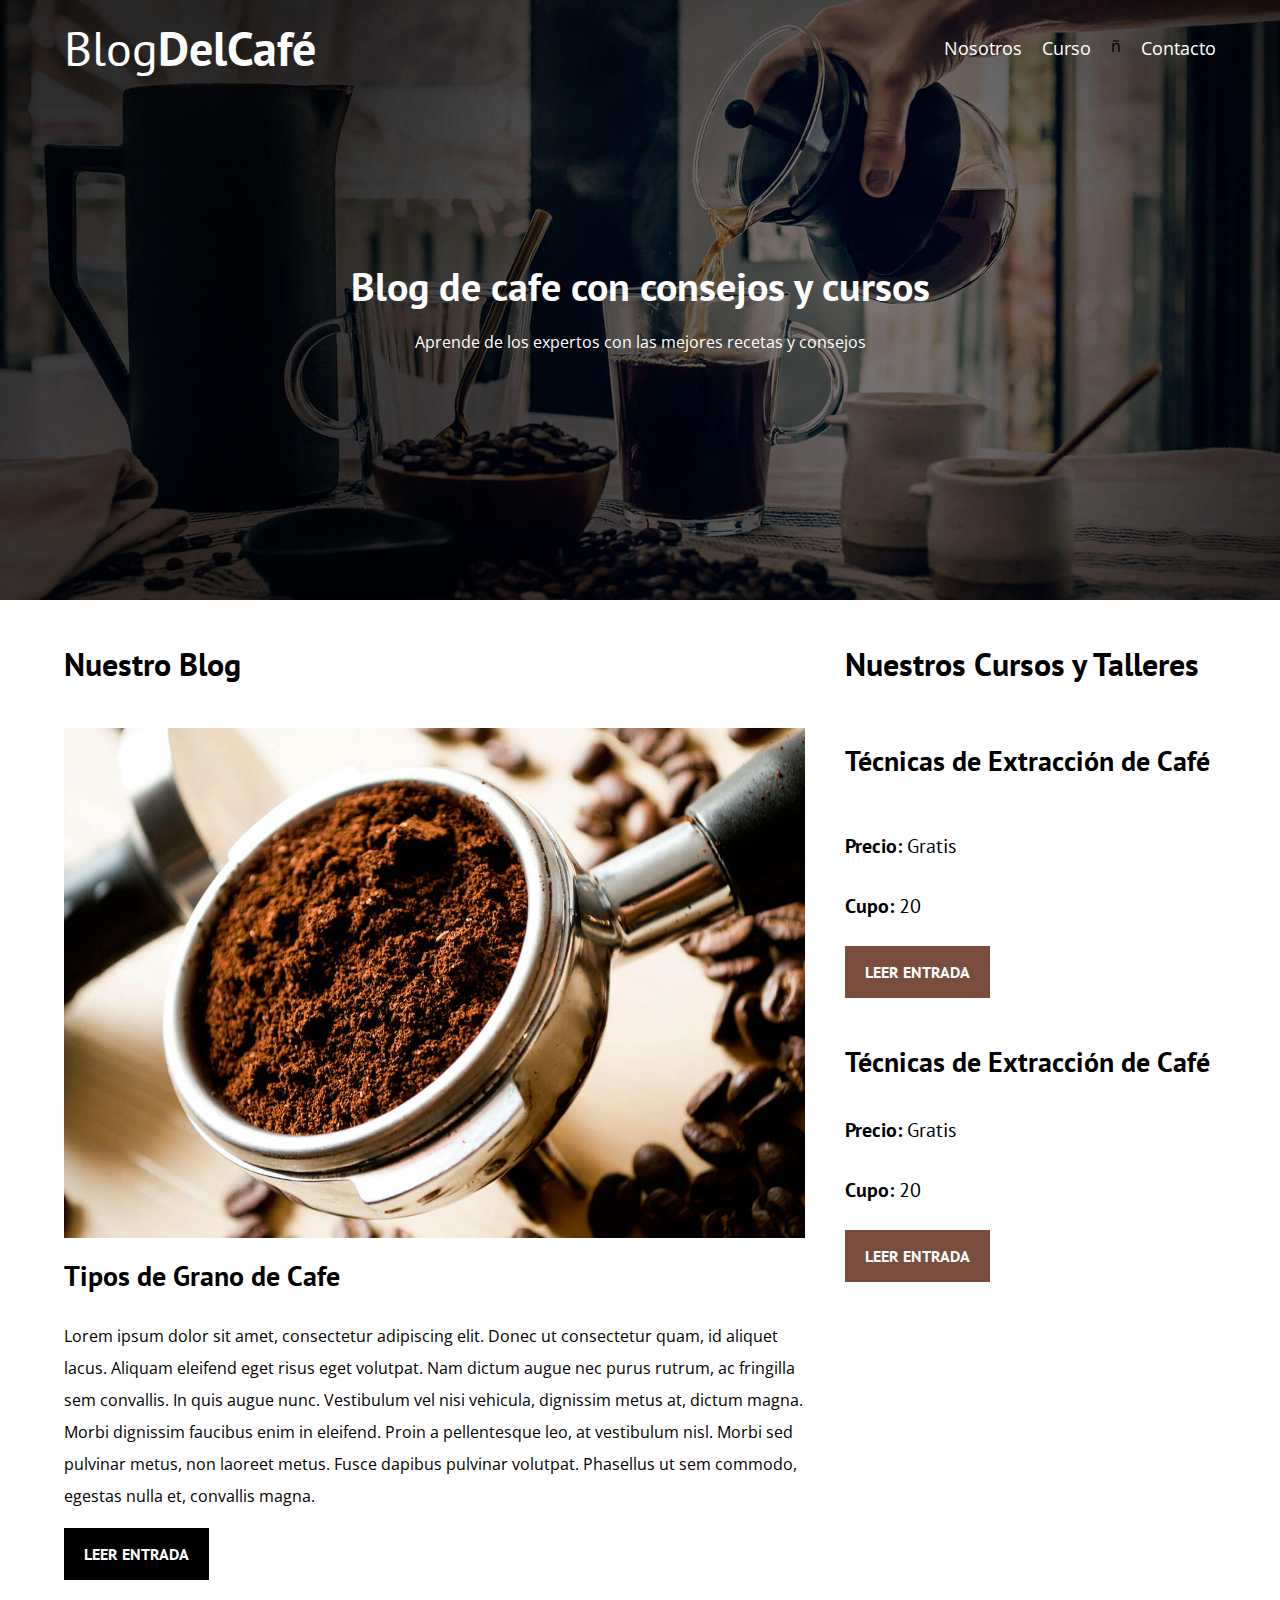
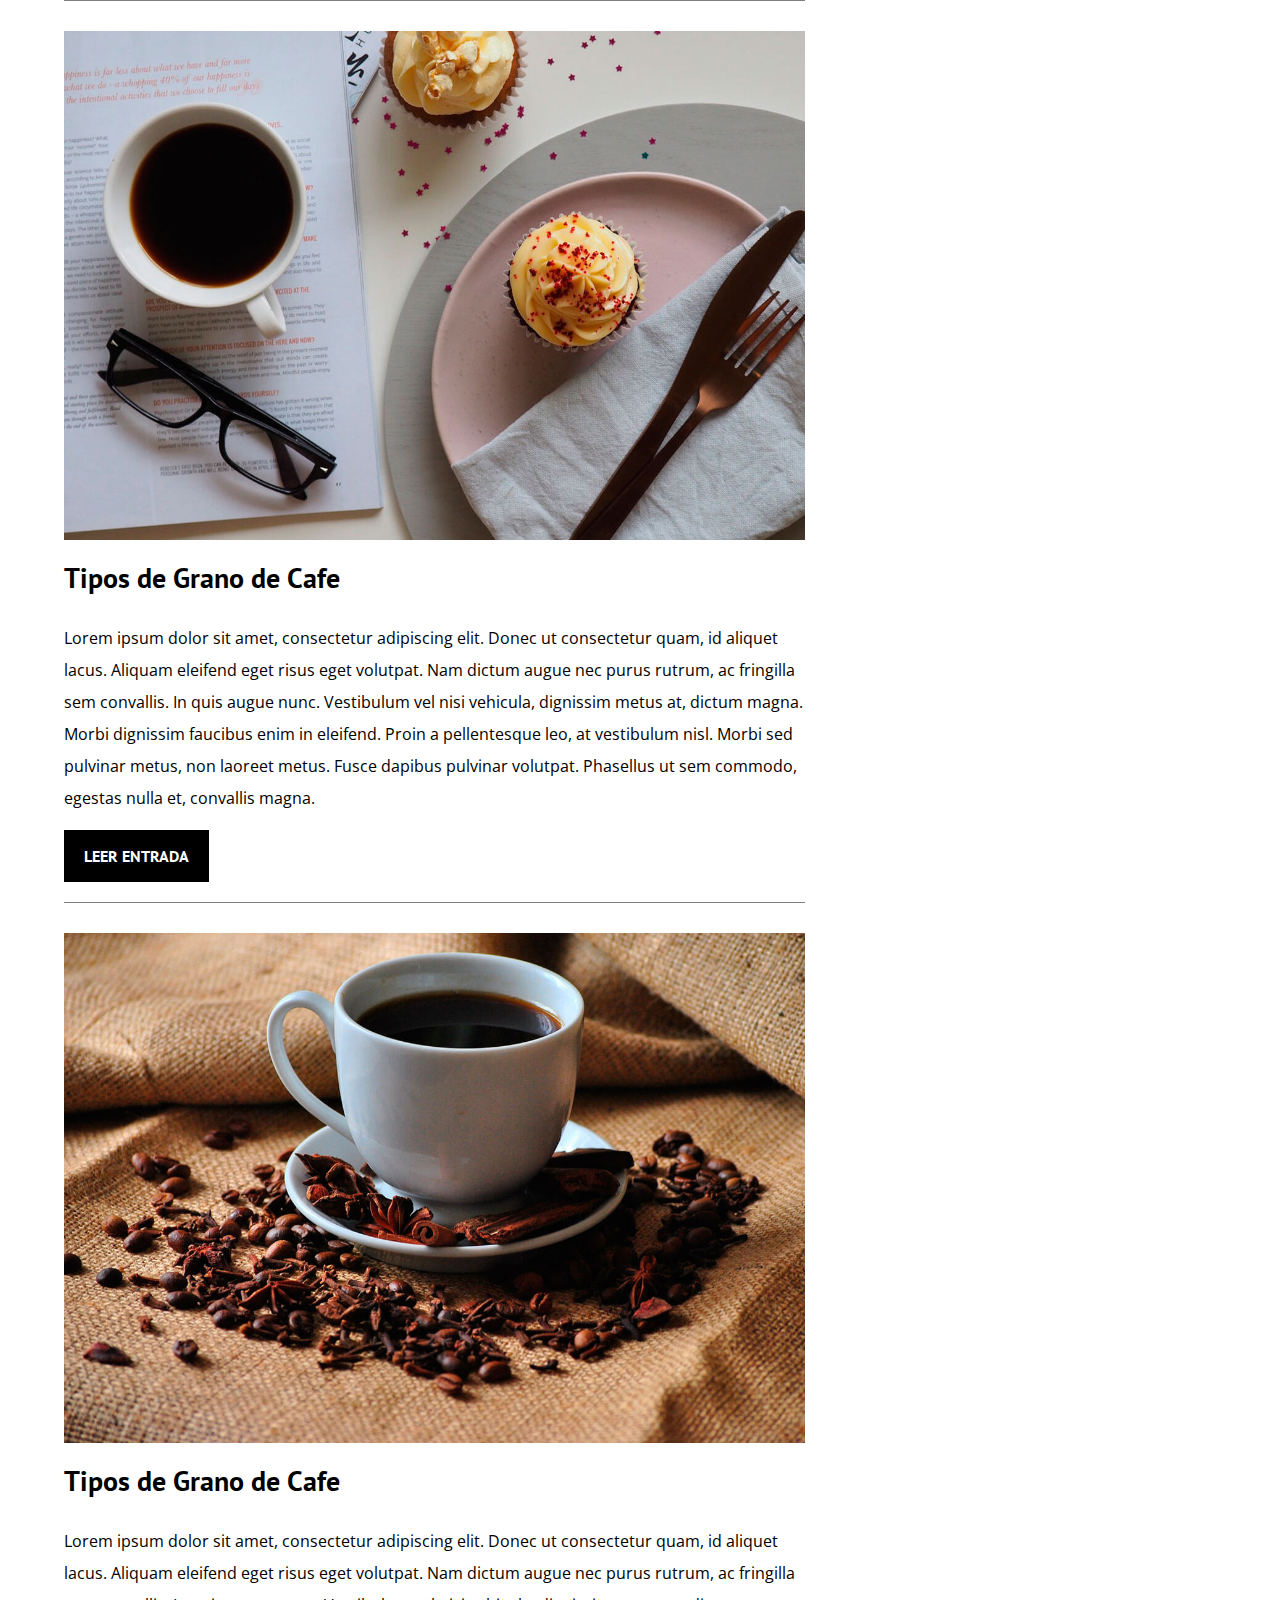
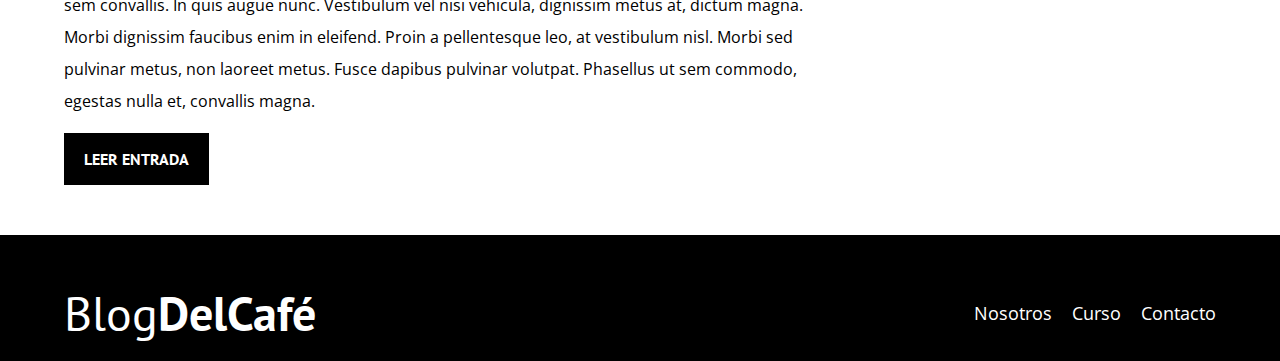
<file: index.html>
<!DOCTYPE html>
<html lang="en">
<head>
    <meta charset="UTF-8">
    <meta name="viewport" content="width=device-width, initial-scale=1.0">
    <title>BlogDelCafe</title>
    <link rel="stylesheet" href="css/normalize.css">
    <link href="https://fonts.googleapis.com/css2?family=Open+Sans&family=PT+Sans:wght@400;700&display=swap" rel="stylesheet">
    <link rel="stylesheet" href="css/style.css">
</head>
<body>
    <header class="header">
        <div class="contenedor">
            <div class="barra">
                <a href="index.html" class="logo">
                    <h1 class="logo-nombre no-margin centrar-texto  ">Blog<span class="logo-bold">DelCafé</span></h1>
                </a>
                <nav class="navegacion">
                    <a href="nosotros.html" class="navegacion-enlace">Nosotros</a>
                    <a href="curso.html" class="navegacion-enlace">Curso</a>ñ
                    <a href="contacto.html" class= "navegacion-enlace">Contacto</a>
                </nav>
            </div>
        </div>
       <div class="header-texto">
           <h2 id="heading" class="no-margin">Blog de cafe con consejos y cursos</h2>
           <p class="no-margin">Aprende de los expertos con las mejores recetas y consejos</p>
       </div>
    </header>
    <!--Contenido-->
    <div class="contenedor contenido-principal">
        <main class="blog">
            <h3>Nuestro Blog</h3>
            <article class="entrada">
                <div class="entrada-imagen">
                    <img src="img/blog1.jpg" alt="imagen blog">
                </div>

                <div class="entrada-contenido">
                    <h4 class="no-margin">Tipos de Grano de Cafe</h4>
                    <p>Lorem ipsum dolor sit amet, consectetur adipiscing elit. Donec ut consectetur quam, id aliquet lacus. Aliquam eleifend eget risus eget volutpat. Nam dictum augue nec purus rutrum, ac fringilla sem convallis. In quis augue nunc. Vestibulum vel nisi vehicula, dignissim metus at, dictum magna. Morbi dignissim faucibus enim in eleifend. Proin a pellentesque leo, at vestibulum nisl. Morbi sed pulvinar metus, non laoreet metus. Fusce dapibus pulvinar volutpat. Phasellus ut sem commodo, egestas nulla et, convallis magna.</p>
                    <a href="entrada.html" class="bottom bottom-primario">Leer Entrada</a>
                </div>
            </article>

            <article class="entrada">
                <div class="entrada-imagen">
                    <img src="img/blog2.jpg" alt="imagen blog">
                </div>

                <div class="entrada-contenido">
                    <h4 class="no-margin">Tipos de Grano de Cafe</h4>
                    <p>Lorem ipsum dolor sit amet, consectetur adipiscing elit. Donec ut consectetur quam, id aliquet lacus. Aliquam eleifend eget risus eget volutpat. Nam dictum augue nec purus rutrum, ac fringilla sem convallis. In quis augue nunc. Vestibulum vel nisi vehicula, dignissim metus at, dictum magna. Morbi dignissim faucibus enim in eleifend. Proin a pellentesque leo, at vestibulum nisl. Morbi sed pulvinar metus, non laoreet metus. Fusce dapibus pulvinar volutpat. Phasellus ut sem commodo, egestas nulla et, convallis magna.</p>
                    <a href="entrada.html" class="bottom bottom-primario">Leer Entrada</a>
                </div>
            </article>

            <article class="entrada">
                <div class="entrada-imagen">
                    <img src="img/blog3.jpg" alt="imagen blog">
                </div>

                <div class="entrada-contenido">
                    <h4 class="no-margin">Tipos de Grano de Cafe</h4>
                    <p>Lorem ipsum dolor sit amet, consectetur adipiscing elit. Donec ut consectetur quam, id aliquet lacus. Aliquam eleifend eget risus eget volutpat. Nam dictum augue nec purus rutrum, ac fringilla sem convallis. In quis augue nunc. Vestibulum vel nisi vehicula, dignissim metus at, dictum magna. Morbi dignissim faucibus enim in eleifend. Proin a pellentesque leo, at vestibulum nisl. Morbi sed pulvinar metus, non laoreet metus. Fusce dapibus pulvinar volutpat. Phasellus ut sem commodo, egestas nulla et, convallis magna.</p>
                    <a href="entrada.html" class="bottom bottom-primario">Leer Entrada</a>
                </div>
            </article>
        </main>
        <aside class="sidebar">
            <h3>Nuestros Cursos y Talleres</h3>
            <ul class="cursos no-padding">    
                <li class="widget-curso">
                    <h4>Técnicas de Extracción de Café</h4>
                    <p class="widget-curso-label">Precio:
                        <span class="widget-curso-info"> Gratis</span>
                    </p>
                    <p class="widget-curso-label">Cupo:
                        <span class="widget-curso-info"> 20</span>
                    </p>
                    <a href="entrada.html" class="bottom bottom-secundario">Leer Entrada</a>
                </li>

            </ul>
    
            <ul class="cursos no-padding">    
                <li class="widget-curso">
                    <h4 class="no-margin">Técnicas de Extracción de Café</h4>
                    <p class="widget-curso-label">Precio:
                        <span class="widget-curso-info"> Gratis</span>
                    </p>
                    <p class="widget-curso-label">Cupo:
                        <span class="widget-curso-info"> 20</span>
                    </p>
                    <a href="entrada.html" class="bottom bottom-secundario">Leer Entrada</a>
                </li>

            </ul>
        </aside>
    </div>
    <footer class="footer">
        <div class="contenedor">
            <div class="barra">
                <a href="index.html" class="logo">
                    <h1 class="logo-nombre no-margin centrar-texto  ">Blog<span class="logo-bold">DelCafé</span></h1>
                </a>
                <nav class="navegacion">
                    <a href="nosotros.hrml" class="navegacion-enlace">Nosotros</a>
                    <a href="curso.html" class="navegacion-enlace">Curso</a>
                    <a href="contacto.html" class= "navegacion-enlace">Contacto</a>
                </nav>
            </div>
        </div>
    </footer>
    <script src="js/script.js">

    </script>
</body>
</html>
</file>
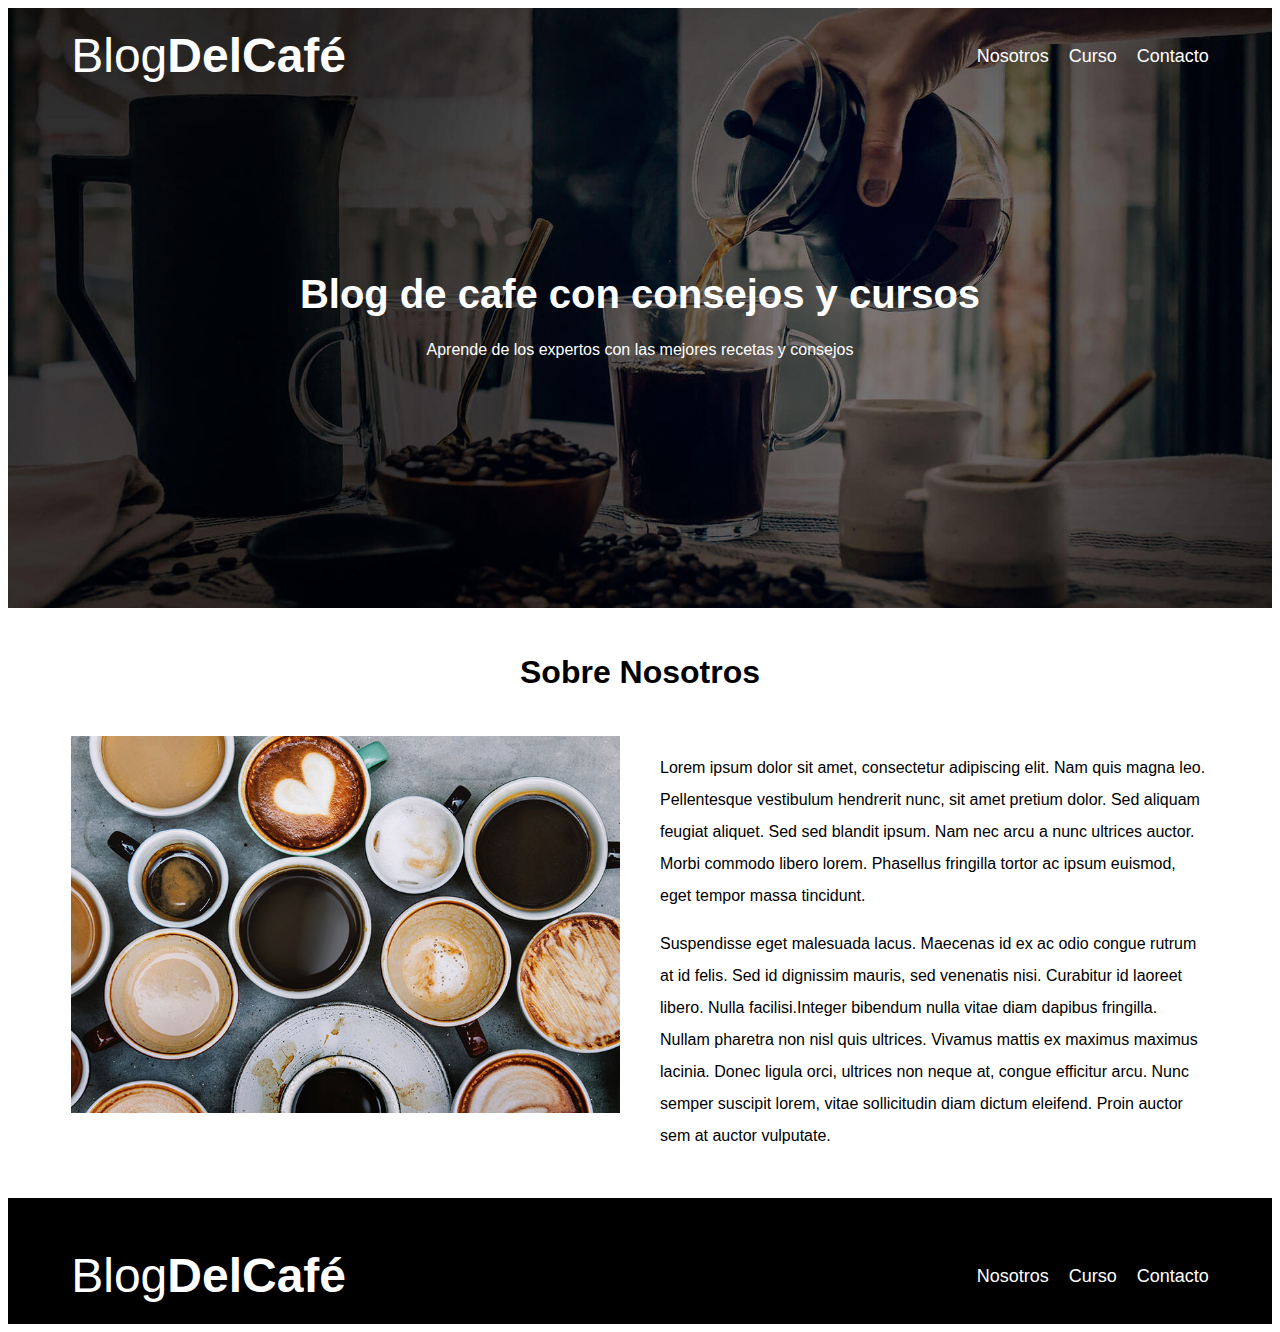
<file: nosotros.html>
<!DOCTYPE html>
<html lang="en">
<head>
    <meta charset="UTF-8">
    <meta name="viewport" content="width=device-width, initial-scale=1.0">
    <link rel="stylesheet" href="css/style.css">
    <title>Document</title>
</head>
    <body>
        <header class="header">
            <div class="contenedor">
                <div class="barra">
                    <a href="index.html" class="logo">
                        <h1 class="logo-nombre no-margin centrar-texto  ">Blog<span class="logo-bold">DelCafé</span></h1>
                    </a>
                    <nav class="navegacion">
                        <a href="nosotros.html" class="navegacion-enlace">Nosotros</a>
                        <a href="curso.html" class="navegacion-enlace">Curso</a>
                        <a href="contacto.html" class= "navegacion-enlace">Contacto</a>
                    </nav>
                </div>
            </div>
           <div class="header-texto">
               <h2  class="no-margin">Blog de cafe con consejos y cursos</h2>
               <p class="no-margin">Aprende de los expertos con las mejores recetas y consejos</p>
           </div>
              
        </header>
        <main class="contenedor">
            <h3 class="centrar-texto">Sobre Nosotros</h3>
            <div class="sobre-nosotros">
            <div class="sobre-nosotros-imagen">
                <img src="img/nosotros.jpg" alt="nosotros img">
            </div>
            <div class="sobre-nosotros-texto">
                <p>Lorem ipsum dolor sit amet, consectetur adipiscing elit. Nam quis magna leo. Pellentesque vestibulum hendrerit nunc, sit amet pretium dolor. Sed aliquam feugiat aliquet. Sed sed blandit ipsum. Nam nec arcu a nunc ultrices auctor. Morbi commodo libero lorem. Phasellus fringilla tortor ac ipsum euismod, eget tempor massa tincidunt.</p>

                <p>Suspendisse eget malesuada lacus. Maecenas id ex ac odio congue rutrum at id felis. Sed id dignissim mauris, sed venenatis nisi. Curabitur id laoreet libero. Nulla facilisi.Integer bibendum nulla vitae diam dapibus fringilla. Nullam pharetra non nisl quis ultrices. Vivamus mattis ex maximus maximus lacinia. Donec ligula orci, ultrices non neque at, congue efficitur arcu. Nunc semper suscipit lorem, vitae sollicitudin diam dictum eleifend. Proin auctor sem at auctor vulputate.</p>
            </div>
            </div>
        </main>
        <!--Contenido-->
        <footer class="footer">
            <div class="contenedor">
                <div class="barra">
                    <a href="index.html" class="logo">
                        <h1 class="logo-nombre no-margin centrar-texto  ">Blog<span class="logo-bold">DelCafé</span></h1>
                    </a>
                    <nav class="navegacion">
                        <a href="nosotros.html" class="navegacion-enlace">Nosotros</a>
                        <a href="curso.html" class="navegacion-enlace">Curso</a>
                        <a href="contacto.html" class= "navegacion-enlace">Contacto</a>
                    </nav>
                </div>
            </div>
        </footer>
    </body>
</html>
</file>
<file: css/style.css>
:root {
    --fuenteHeading: 'PT Sans', sans-serif;
    --fuenteParrafo: 'Open Sans', sans-serif;

    --primario: #784d3c;
    --blanco: #ffffff;
    --negro: #000000;

}

html {
    box-sizing: border-box;
    font-size: 62.5%; /*1rem = 10 px */
}

*, *:before, *:after {
    box-sizing: inherit;
}

body {
    font-family: var(--fuenteParrafo);
    font-size: 1.6rem;
    line-height: 2;
}

/**Globales**/
.contenedor {
    max-width: 120rem;
    width: 90%;
    margin: 0 auto;
}

a {
    text-decoration: none;
}

h1,h2,h3,h4 {
    font-family: var(--fuenteHeading);
}

h1{
    font-size: 4.8rem;
}

h2{
    font-size: 4rem;
}

h3{
    font-size: 3.2rem;
}

h4{
    font-size: 2.8rem;
}

img {
    max-width: 100%;
}

/**Utilidades**/
.no-margin {
    margin: 0;
}

.no-padding {
    padding: 0;
}

.centrar-texto {
    text-align: center;
}

/**Header**/
.header {
    background-image: url(../img/banner.jpg);
    height: 60rem;
    background-size: cover;
    background-repeat: no-repeat;
    background-position: center center;
}

.header-texto {
    text-align: center;
    color: var(--blanco);
}

@media (min-width:768px){
    .header-texto {
        padding: 15rem;
    }
}

@media (min-width:768px){
    
    .barra {
        display: flex;
        justify-content: space-between;
        align-items: center;
    }

}

.logo {
    color: var(--blanco);
}

.logo-nombre {
    font-weight: 400;
}

.logo-bold {
    font-weight: 700;
}

@media (min-width:768px) {
    .navegacion {
        display: flex;
        gap: 2rem;
    }
}

.navegacion-enlace {
    display: block;
    text-align: center;
    font-size: 1.8rem;
    color: var(--blanco);
}

@media (min-width:768px){
    .contenido-principal {
        display: grid;
        grid-template-columns: 2fr 1fr;
        column-gap: 4rem;
    }
}

.entrada {
    border-bottom: 1px solid grey;
    margin-bottom: 3rem;
}
.entrada:last-of-type {
    border: none;
    margin-bottom: 0;
}

.bottom {
    display: block;
    color: var(--blanco);
    font-family: var(--fuenteHeading);
    text-align: center;
    padding: 1rem 2rem;
    text-transform: uppercase;
    font-weight: 700;
    margin-bottom: 2rem;
}

.bottom-primario {
    background-color: var(--negro);
}
@media (min-width:768px){
    .bottom {
        display: inline-block;
    }
}


.bottom-secundario {
    background-color: var(--primario);
}

.cursos {
    list-style: none;
}

.widget-curso {
    border-bottom: 1px solid gray
}

.widget-curso:last-of-type {
    border: none;
    margin-bottom: 0;
}

.widget-curso-label {
    font-family: var(--fuenteHeading);
    font-weight: bold;
}

.widget-curso-info {
    font-weight: normal;
}

.widget-curso-label,
.widget-curso-info {
    font-size: 2rem;
}

.footer {
    background-color: var(--negro);
    padding-top: 3rem;
    margin-top: 3rem;
    
}

/**Sobre Nosotros**/

@media (min-width:768px) {
    .sobre-nosotros {
        display: grid;
        grid-template-columns: repeat(2, 1fr);
        column-gap: 4rem;
    }
}
</file>
